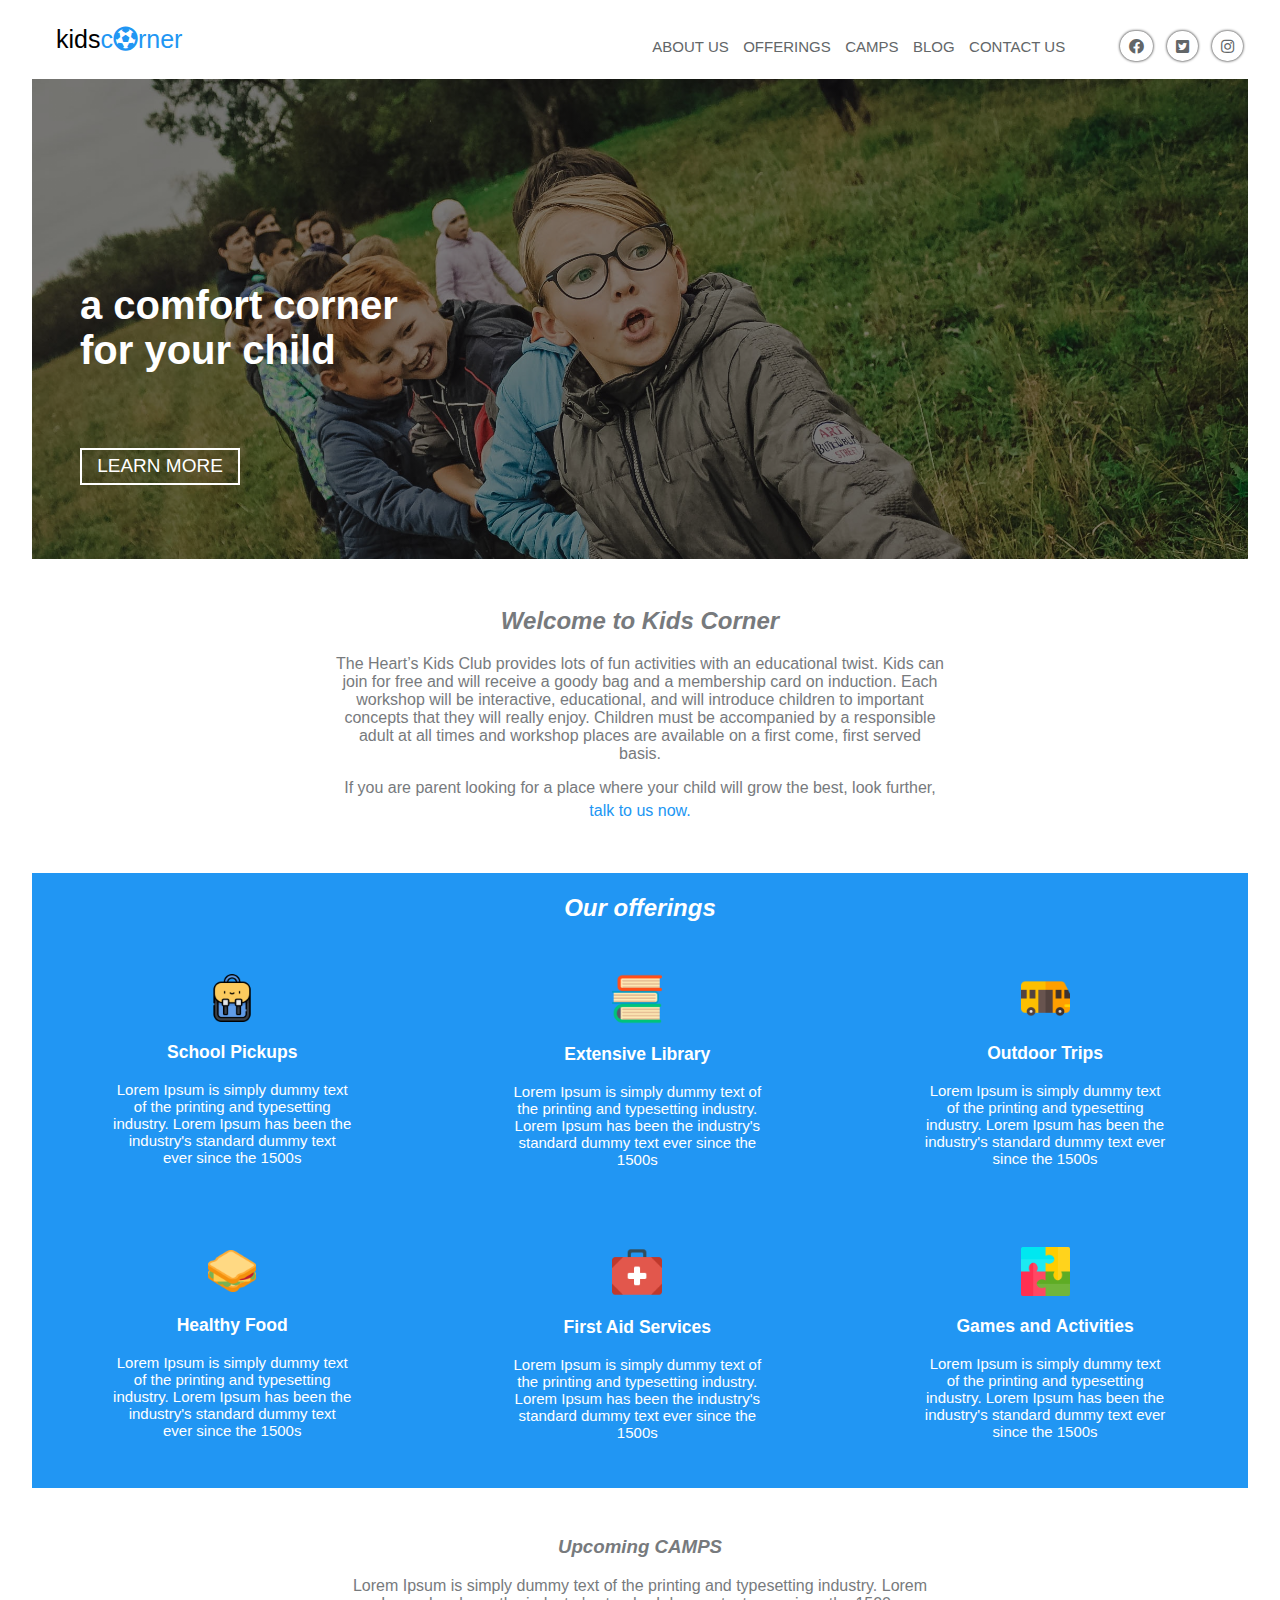
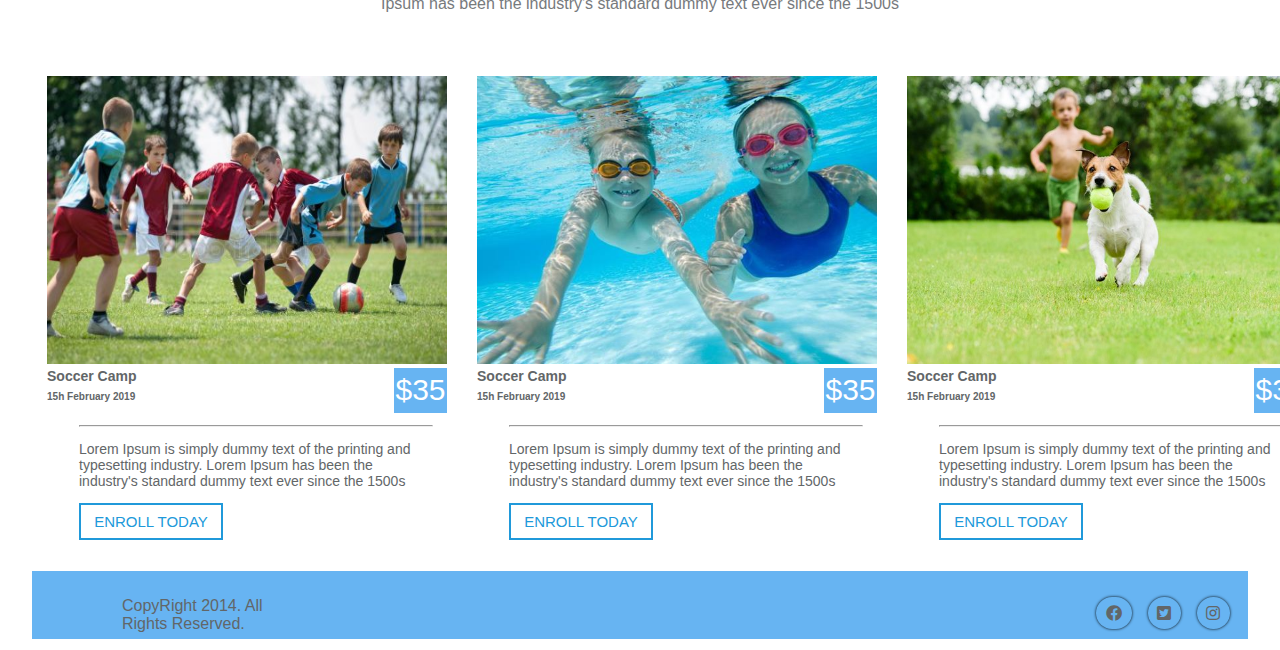
<file: ex10.2/index.html>
<!DOCTYPE html>
<html lang="en">

<head>
    <meta charset="UTF-8">
    <meta http-equiv="X-UA-Compatible" content="IE=edge">
    <meta name="viewport" content="width=device-width, initial-scale=1.0">
    <title></title>
    <link rel="stylesheet" href="style.css">
    <link rel="stylesheet" href="//use.fontawesome.com/releases/v5.0.7/css/all.css">
</head>

<body>
    <header class="navbar">

        <p class="kidscorner">kids<span>c<i class="fas fa-futbol"></i>rner</span></p>
        <nav class="menu">
            <ul>
                <li><a href="#">ABOUT US</a></li>
                <li><a href="#">OFFERINGS</a></li>
                <li><a href="#">CAMPS</a></li>
                <li><a href="#">BLOG</a></li>
                <li><a href="#">CONTACT US</a></li>

                <li>
                    <ul>
                        <li><a href="#"><i class="fab fa-facebook"></i></a></li>
                        <li><a href="#"><i class="fab fa-twitter-square"></i></a></li>
                        <li><a href="#"><i class="fab fa-instagram"></i></a></li>
                    </ul>
                </li>
            </ul>
        </nav>
        <section class="header">
            <div>
                <h1>a comfort corner for your child</h1>
            </div>
            <button>LEARN MORE</button>
        </section>
    </header>

    <main>
        <section class="text">
            <h2>Welcome to Kids Corner</h2>
            <p>The Heart’s Kids Club provides lots of fun activities with an educational twist. Kids can join for free
                and will receive a goody bag and a membership card on induction. Each workshop will be interactive,
                educational, and will introduce children to important concepts that they will really enjoy. Children
                must be accompanied by a responsible adult at all times and workshop places are available on a first
                come, first served basis.</p>
            <p>If you are parent looking for a place where your child will grow the best, look further, <span><a
                        href="#">talk to us now.</a></span>
            </p>
        </section>

        <section class="our_offerings">
            <h2>Our offerings</h2>
            <div class="grid-container">
                <div class="grid-item">
                    <img src="Images/backpack.png" class="offerings">
                    <h3>School Pickups</h3>
                    <p>Lorem Ipsum is simply dummy text of the printing and typesetting industry. Lorem Ipsum has been
                        the industry's standard dummy text ever since the 1500s
                    </p>
                </div>
                <div class="grid-item">
                    <img src="Images/books.png" class="offerings">
                    <h3>Extensive Library</h3>
                    <p>Lorem Ipsum is simply dummy text of the printing and typesetting industry. Lorem Ipsum has been
                        the industry's standard dummy text ever since the 1500s
                    </p>
                </div>
                <div class="grid-item">
                    <img src="Images/bus.png" class="offerings">
                    <h3>Outdoor Trips</h3>
                    <p>Lorem Ipsum is simply dummy text of the printing and typesetting industry. Lorem Ipsum has been
                        the industry's standard dummy text ever since the 1500s
                    </p>
                </div>
                <div class="grid-item">
                    <img src="Images/sandwich.png" class="offerings">
                    <h3>Healthy Food</h3>
                    <p>Lorem Ipsum is simply dummy text of the printing and typesetting industry. Lorem Ipsum has been
                        the industry's standard dummy text ever since the 1500s
                    </p>
                </div>
                <div class="grid-item">
                    <img src="Images/first-aid-kit.png " class="offerings">
                    <h3>First Aid Services</h3>
                    <p>Lorem Ipsum is simply dummy text of the printing and typesetting industry. Lorem Ipsum has been
                        the industry's standard dummy text ever since the 1500s
                    </p>
                </div>
                <div class="grid-item">
                    <img src="Images/plan.png" class="offerings">
                    <h3>Games and Аctivities</h3>
                    <p>Lorem Ipsum is simply dummy text of the printing and typesetting industry. Lorem Ipsum has been
                        the industry's standard dummy text ever since the 1500s
                    </p>
                </div>
            </div>
        </section>


        <div class="text">
            <h3>Upcoming CAMPS</h3>
            <p>Lorem Ipsum is simply dummy text of the printing and typesetting industry. Lorem Ipsum has been the
                industry's standard dummy text ever since the 1500s
            </p>
        </div>

        <section class="upcoming">
            <div class="upcoming_item">
                <img src="Images/photo-kids-playing-football.jpg" id="upcomings">
                <section id="camps">
                    <div class="camps">
                        <h5 class="camp">Soccer Camp</h5>
                        <h6 class="date">15h February 2019</h6>
                    </div>
                    <div class="price">$35</div>
                </section>
                <hr>

                <p>Lorem Ipsum is simply dummy text of the printing and typesetting industry. Lorem Ipsum has been
                    the
                    industry's standard dummy text ever since the 1500s
                </p>
                <div class="button">
                    <button class="enroll">ENROLL TODAY</button>
                </div>

            </div>
            <div class="upcoming_item">
                <img src="Images/swimming-pool.jpeg" id="upcomings">
                <section id="camps">
                    <div class="camps">
                        <h5 class="camp">Soccer Camp</h5>
                        <h6 class="date">15h February 2019</h6>
                    </div>
                    <div class="price">$35</div>
                </section>
                <hr>
                <p>Lorem Ipsum is simply dummy text of the printing and typesetting industry. Lorem Ipsum has been
                    the
                    industry's standard dummy text ever since the 1500s
                </p>
                <div class="button">
                <button class="enroll">ENROLL TODAY</button>
            </div>
            </div>
            <div class="upcoming_item">
                <img src="Images/kids_dogs_playing.jpg" id="upcomings">

                <section id="camps">
                    <div class="camps">
                        <h5 class="camp">Soccer Camp</h5>
                        <h6 class="date">15h February 2019</h6>
                    </div>
                    <div class="price">$35</div>
                </section>
                <hr>
                <p>Lorem Ipsum is simply dummy text of the printing and typesetting industry. Lorem Ipsum has been
                    the
                    industry's standard dummy text ever since the 1500s
                </p>
                <div class="button">
                <button class="enroll">ENROLL TODAY</button>
                </div>

            </div>
        </section>
    </main>

    <footer>
        <p>CopyRight 2014. All Rights Reserved.
            <a href="#"><i class="fab fa-facebook" id="first_el"></i></a>
            <a href="#"><i class="fab fa-twitter-square"></i></a>
            <a href="#"><i class="fab fa-instagram"></i></a>
        </p>
        

    </footer>
</body>

</html>
</file>
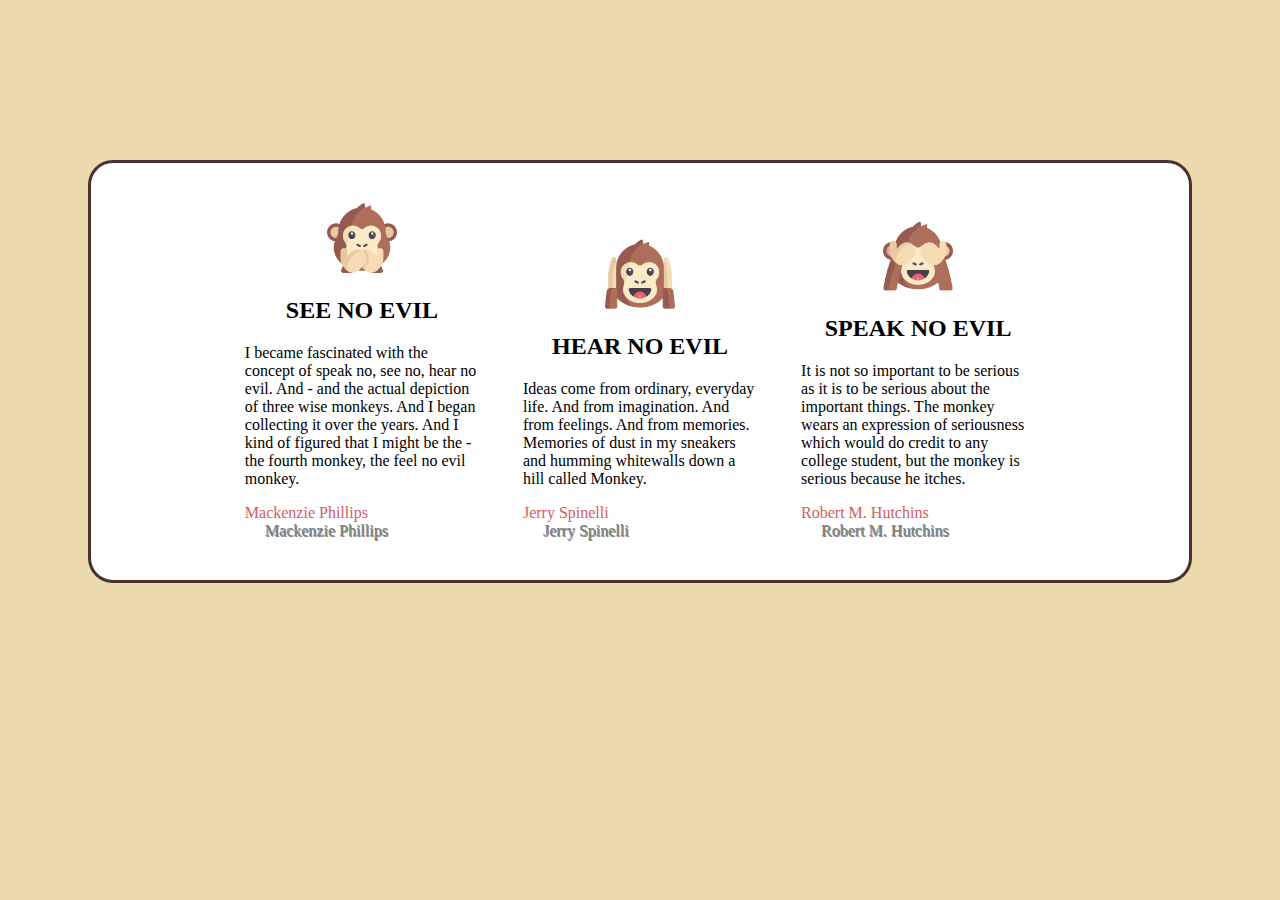
<file: ex10/index.html>
<!DOCTYPE html>
<html lang="en">

<head>
    <meta charset="UTF-8">
    <meta http-equiv="X-UA-Compatible" content="IE=edge">
    <meta name="viewport" content="width=device-width, initial-scale=1.0">
    <link type="text/css" rel="stylesheet" href="style.css">
    <title>Monkeys</title>
</head>

<body>
    <div class="main_container">
        <div class="section">
            <img src="monkey1.png">
            <h2>SEE NO EVIL</h2>
            <p>I became fascinated with the concept of speak no, see no, hear no evil. And - and the actual depiction of
                three wise monkeys. And I began collecting it over the years. And I kind of figured that I might be the
                - the fourth monkey, the feel no evil monkey.
            </p>
            <div>Mackenzie Phillips</div>
            <div class="blur_text">Mackenzie Phillips</div>
        </div>
        <div class="section">
            <img src="monkey2.png">
            <h2>HEAR NO EVIL</h2>
            <p>Ideas come from ordinary, everyday life. And from imagination. And from feelings. And from memories. Memories of dust in my sneakers and humming whitewalls down a hill called Monkey.
            </p>
            <div>Jerry Spinelli</div>
            <div class="blur_text">Jerry Spinelli</div>
        </div>
        <div class="section">
            <img src="monkey3.png">
            <h2>SPEAK NO EVIL</h2>
            <p>It is not so important to be serious as it is to be serious about the important things. The monkey wears an expression of seriousness which would do credit to any college student, but the monkey is serious because he itches.
            </p>
            <div>Robert M. Hutchins</div>
            <div class="blur_text">Robert M. Hutchins</div>
        </div>
    </div>
</body>

</html>
</file>
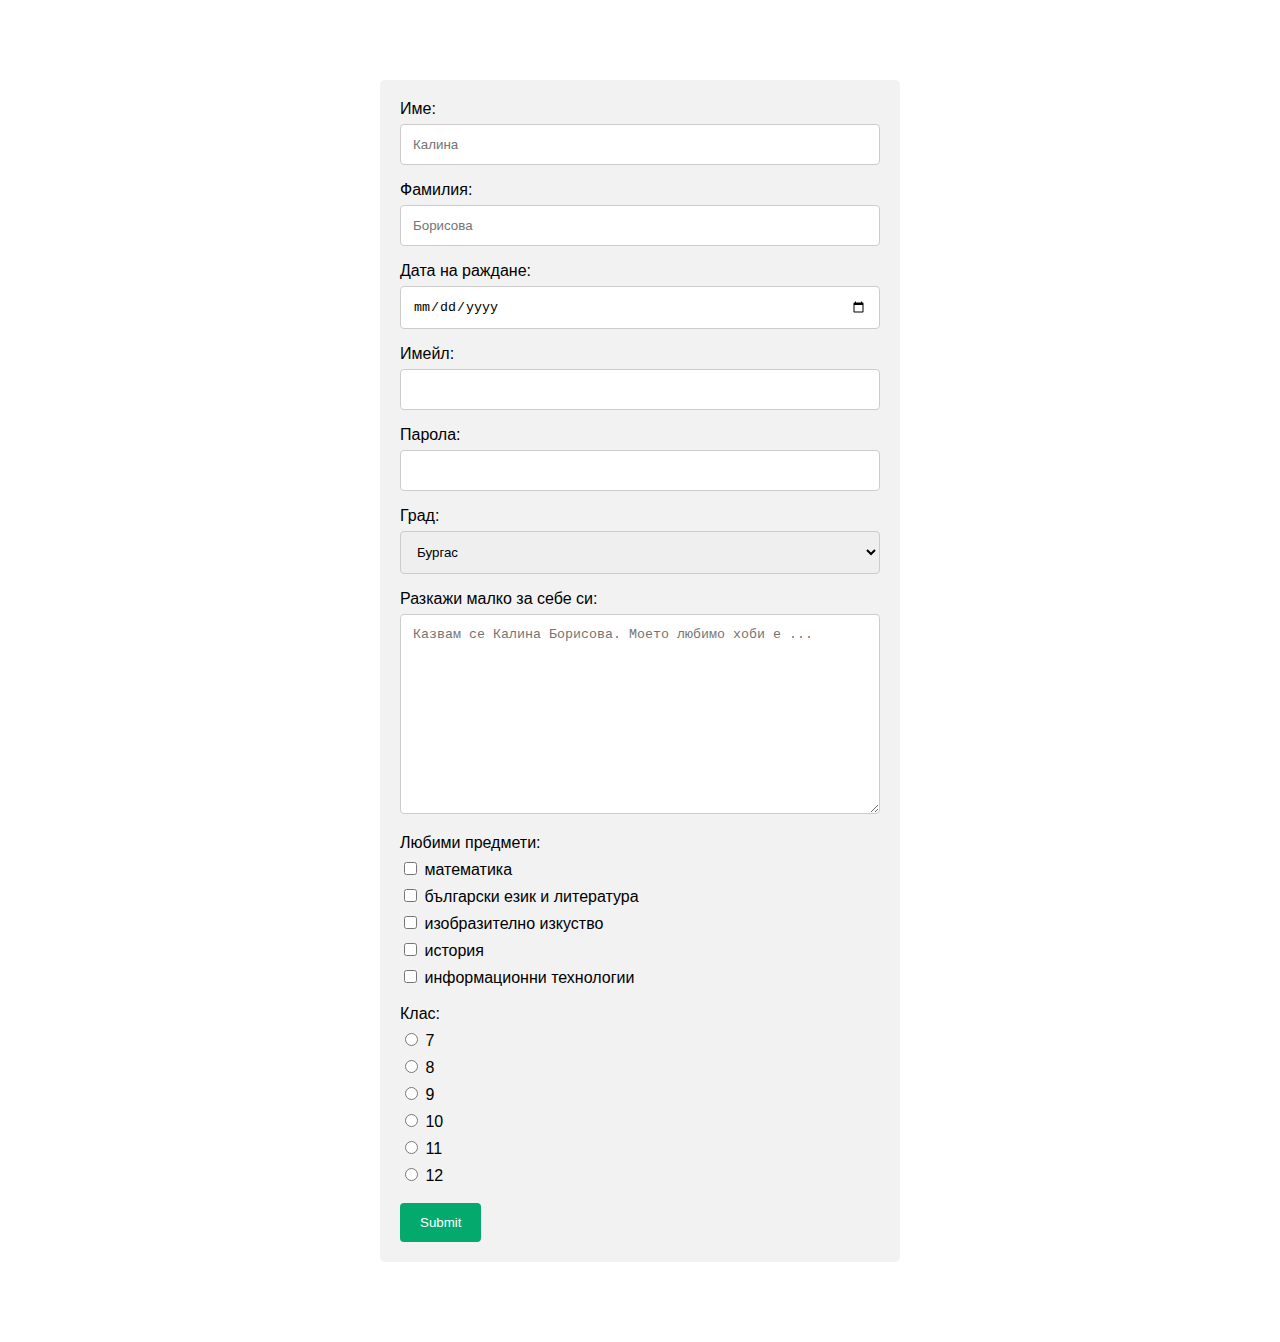
<file: ex8/index.html>
<!DOCTYPE html>
<html lang="en">

<head>
    <meta charset="UTF-8">
    <meta http-equiv="X-UA-Compatible" content="IE=edge">
    <meta name="viewport" content="width=device-width, initial-scale=1.0">
    <link rel="stylesheet" href="style.css">
    <title>Формуляр</title>
</head>

<body>
    <div class="container">
        <form action="/action_page.php">
            <label for="name">Име:</label>
            <input type="text" name="firstname" placeholder="Калина" class="input">

            <label for="lastname">Фамилия:</label>
            <input type="text" name="lastname" placeholder="Борисова" class="input">

            <label for="birthday">Дата на раждане:</label>
            <input class="input" type="date"name="birthday">

            <label for="email">Имейл:</label>
            <input type="email" name="email" class="input">

            <label for="password">Парола:</label>
            <input type="password" name="password" class="input">

            <label for="country">Град:</label>
            <select name="country">
                <option>Бургас</option>
                <option>Варна</option>
                <option>Пловдив</option>
                <option>Русе</option>
                <option>София</option>
            </select>

            <label for="subject">Разкажи малко за себе си:</label>
            <textarea id="subject" name="subject" placeholder="Казвам се Калина Борисова. Моето любимо хоби е ..."
                style="height:200px"></textarea>

            <label for="Fav subject">Любими предмети:</label><br>
            <input type="checkbox">
            <label for="subject1">математика</label><br>
            <input type="checkbox">
            <label for="subject1">български език и литература</label><br>
            <input type="checkbox">
            <label for="subject1">изобразително изкуство</label><br>
            <input type="checkbox">
            <label for="subject1">история</label><br>
            <input type="checkbox">
            <label for="subject1">информационни технологии</label><br><br>

            <label for="class">Клас:</label><br>
            <input type="radio">
            <label for="html">7</label><br>
            <input type="radio">
            <label for="html">8</label><br>
            <input type="radio">
            <label for="html">9</label><br>
            <input type="radio">
            <label for="html">10</label><br>
            <input type="radio">
            <label for="html">11</label><br>
            <input type="radio">
            <label for="html">12</label><br><br>

            <input type="submit" value="Submit">
        </form>
    </div>

</body>

</html>
</file>
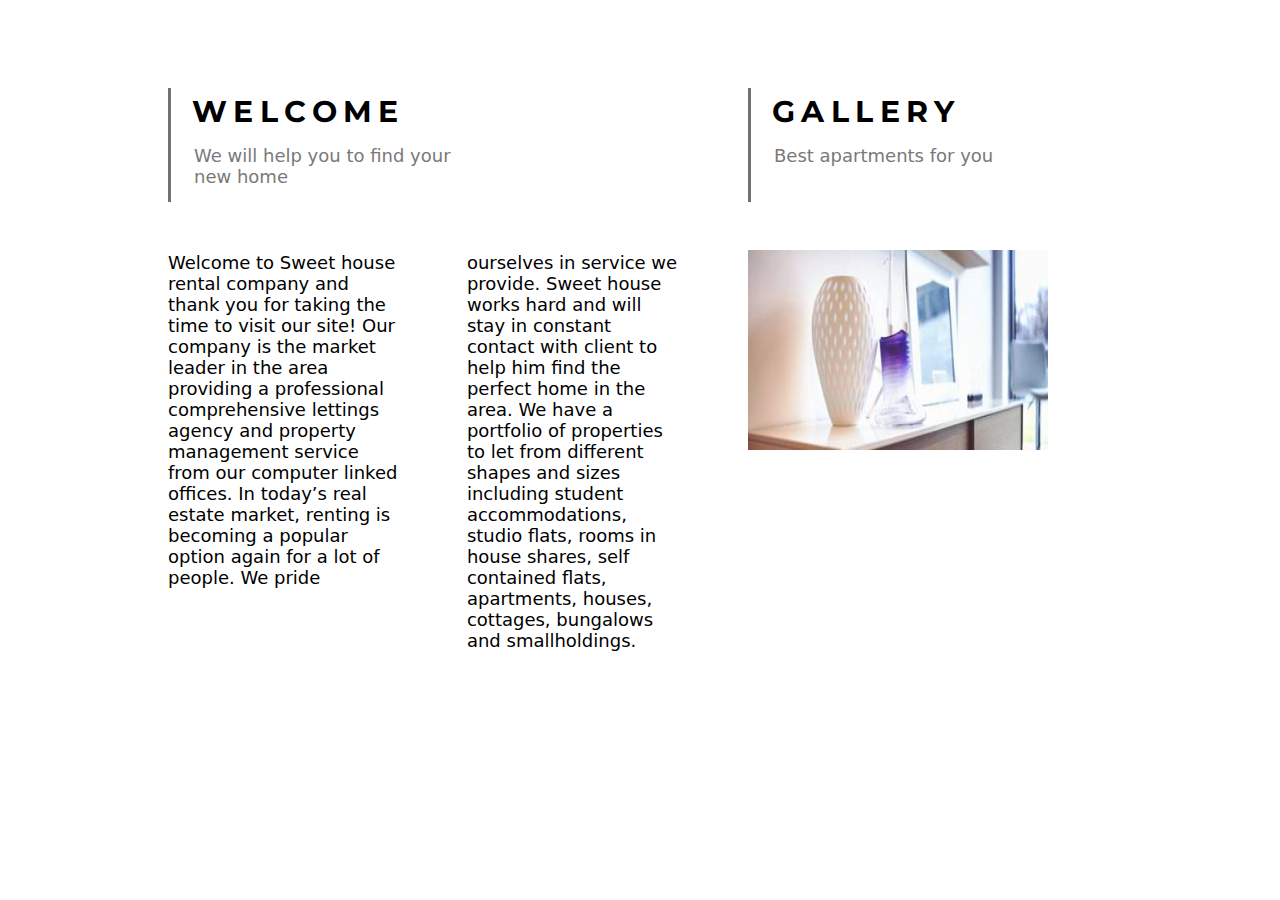
<file: ex9/index.html>
<!DOCTYPE html>
<html lang="en">

<head>
    <meta charset="UTF-8">
    <meta http-equiv="X-UA-Compatible" content="IE=edge">
    <meta name="viewport" content="width=device-width, initial-scale=1.0">
    <link rel="stylesheet" href="style.css">
    <link rel="preconnect" href="https://fonts.googleapis.com"><link rel="preconnect" href="https://fonts.gstatic.com" crossorigin><link href="https://fonts.googleapis.com/css2?family=Montserrat:wght@200&display=swap" rel="stylesheet">
    <title>My home</title>
</head>

<body>
    <div class="grid-container">
        <div class="grid-item1">
            <h2>WELCOME</h2>
            <p class="text">We will help you to find your new home</p>
        </div>

        <div class="grid-item"></div>

        <div class="grid-item1">
            <h2>GALLERY</h2>
            <p class="text">Best apartments for you</p>
        </div>

        <div class="grid-item2">
            <p class="paragraph">Welcome to Sweet house rental company and thank you for taking the time to visit our site! Our company is
                the market leader in the area providing a professional comprehensive lettings agency and property
                management service from our computer linked offices. In today’s real estate market, renting is becoming
                a popular option again for a lot of people. We pride</p>
        </div>

        <div class="grid-item2">
            <p class="paragraph">ourselves in service we provide. Sweet house works hard and will stay in constant contact with client to
                help him find the perfect home in the area. We have a portfolio of properties to let from different
                shapes and sizes including student accommodations, studio flats, rooms in house shares, self contained
                flats, apartments, houses, cottages, bungalows and smallholdings.</p>
        </div>

        <div class="grid-item2">
            <img src="01.jpg" alt="home">
        </div>
    </div>
</body>

</html>
</file>
<file: ex10.2/style.css>
body {
    margin: 0 2rem;
    font-family: Arial, Helvetica, sans-serif;
}

.kidscorner {
    font-size: 25px;
    padding-left: 1.5rem;
}

span {
    color: #2196F3;
}

nav {
    display: inline-block;
    margin-right: 0;
}

nav.menu {
    position: absolute;
    top: 10px;
    right: 2rem;
}

li {
    display: inline-block;
    font-size: 15px;
    font-family: Arial, Helvetica, sans-serif;
}

a {
    text-decoration: none;
    color: rgb(98, 102, 104);
    display: inline-block;
    margin: 5px;
}

.navbar p {
    display: inline-block;
}

section.header {
    background-image: linear-gradient(rgba(0, 0, 0, 0.5), rgba(0, 0, 0, 0.5)), url("Images/kids_main.jpg");
    background-size: cover;
    height: 30rem;
    color: white;
}

i.fab {
    display: inline-block;
    border-radius: 60px;
    box-shadow: 0 0 3px rgb(0, 0, 0);
    padding: 0.5em 0.6em;
}


section.header button {
    position: absolute;
    top: 28rem;
    left: 5rem;
    border: 2px solid #fff;
    color: white;
    background: transparent;
    height: 2.3rem;
    width: 10rem;
    font-size: 19px;
}

section.header button:hover {
    background-color: #34a3fec3;
    color: #fff;
    cursor: pointer;
}

section.header div {
    position: absolute;
    top: 16rem;
    left: 5rem;
    width: 20rem;
}

section.header div h1 {
    font-size: 40px;
}

.our_offerings {
    padding-top: 1px;
    background-color: #2196F3;
    color: white;
    text-align: center;
}

.grid-container {
    display: grid;
    grid-template-columns: auto auto auto;
}

.grid-item {
    padding: 2rem 5rem;
    font-size: 15px;
    text-align: center;
}

.offerings {
    width: 20%;
}

.text {
    width: 50%;
    text-align: center;
    margin: 3rem auto;

    color: rgb(119, 122, 125);
}

.text a {
    color: #2196F3;
}

.text h3 {
    font-style: italic;
}

.text h2 {
    font-style: italic;
}

.our_offerings h2 {
    font-style: italic;
}

.upcoming {
    display: grid;
    grid-template-columns: auto auto auto;
}

#upcoming {
    text-align: center;
}

.upcoming_item {
    padding: 15px;
    font-size: 15px;
    text-align: center;
    height: 30rem;
}

#upcomings {
    width: 25rem;
    height: 18rem;
}

.camp {
    margin: 0;
    font-size: 14px;
    text-align: left;
    color: rgb(98, 102, 104);
}

.date {
    margin-top: 7px;
    text-align: left;
    color: rgb(98, 102, 104);
}

div.price {
    background-color: #67b4f2;
    color: #fff;
    height: 40px;
    width: 53px;
    padding-top: 5px;
    margin-left: auto;
    margin-right: 0;
    font-size: 30px;
}

section#camps {
    display: inline-flex;
    width: 400px;
}

div.upcoming_item p {
    text-align: left;
    font-family: Arial, Helvetica, sans-serif;
    font-size: 14px;
    color: rgb(98, 102, 104);
    padding: 0 2rem;
}

hr {
    margin: 0 0 0 2rem;
    width: 88%;
}

button.enroll {
    border: 2px solid rgb(32, 153, 218);
    color: rgb(32, 153, 218);
    background: transparent;
    height: 2.3rem;
    width: 9rem;
    font-size: 15px;

}

div.upcoming_item button:hover {
    background-color: #34a3fec3;
    color: #fff;
    cursor: pointer;
}

.button {
    text-align: left;
    margin-left: 2rem;
}

footer {
    background-color: #67b4f2;
    padding: 10px;
    height: 3rem;

}

footer p {
    display: inline-flex;
    margin-left: 5rem;
    color: rgb(98, 102, 104);
}

footer a {
    margin: 0 8px 5px 8px;
}

#first_el {
    margin-left: 50rem;

}
</file>
<file: ex10/style.css>
body {
    background: rgb(236, 220, 173);
}

img {
    width: 30%;
}

.section {
    display: inline-block;
    width: 23%;
    text-align: center;
    padding: 20px;
}

.section p, .section div {
    text-align: left;
} 

.section div {
    color: rgb(209, 94, 94);
}

div .blur_text {
    margin-left: 20px;
    color: grey;
    text-shadow: 1px 1px;
}

.main_container {
    border-radius: 25px;
    border: solid rgb(74, 49, 49);
    margin: 10rem 5rem;
    text-align: center;
    background: white;
    padding: 20px 40px;
    
}
</file>
<file: ex8/style.css>
body {
    font-family: Arial, Helvetica, sans-serif;
    width: 80vw;
    margin: auto;
}


.input, select, textarea {
  width: 100%;
  padding: 12px;
  border: 1px solid #ccc;
  border-radius: 4px;
  box-sizing: border-box;
  margin-top: 6px;
  margin-bottom: 16px;

}

input[type=checkbox], input[type=radio] {
    margin-top: 10px;
}

input[type=submit] {
  background-color: #04AA6D;
  color: white;
  padding: 12px 20px;
  border: none;
  border-radius: 4px;
}

input[type=submit]:hover {
  background-color: #42e18c;
}

.container {
  border-radius: 5px;
  background-color: #f2f2f2;
  padding: 20px;
  margin: 5rem auto;
  width: 30rem;
}
</file>
<file: ex9/style.css>
@import url('https://fonts.googleapis.com/css2?family=Montserrat:wght@200&display=swap');

.grid-container {
    display: grid;
    grid-template-columns: auto auto auto;
    padding: 5rem 10rem;
}

.grid-item {
    padding-left: 1rem;
    font-size: 18px;
    text-align: left;
  }

.grid-item1 {
    padding-left: 1rem;
    /* font-size: 16px; */
    text-align: left;
  }

div.grid-item1 {
    border-left: 3px solid rgb(111, 114, 117);
}

.grid-item2 {
    padding: 2rem 4rem 0 0;
    font-size: 18px;
    text-align: left;
}
  
img {
    width: 300px;
    height: 200px;
    padding-top: 1rem;
}

p.text {
    margin: 15px 7px;
    color: rgb(121, 121, 121);
    font-size: 18px;
    font-family: system-ui, -apple-system, BlinkMacSystemFont, 'Segoe UI', Roboto, Oxygen, Ubuntu, Cantarell, 'Open Sans', 'Helvetica Neue', sans-serif;

}

h2 {
    margin: 5px;
    font-family: 'Montserrat', sans-serif;
    font-size: 30px;
    letter-spacing: .4rem;
}

p.paragraph {
    font-size: 18px;
    font-family: system-ui, -apple-system, BlinkMacSystemFont, 'Segoe UI', Roboto, Oxygen, Ubuntu, Cantarell, 'Open Sans', 'Helvetica Neue', sans-serif;
}
</file>
